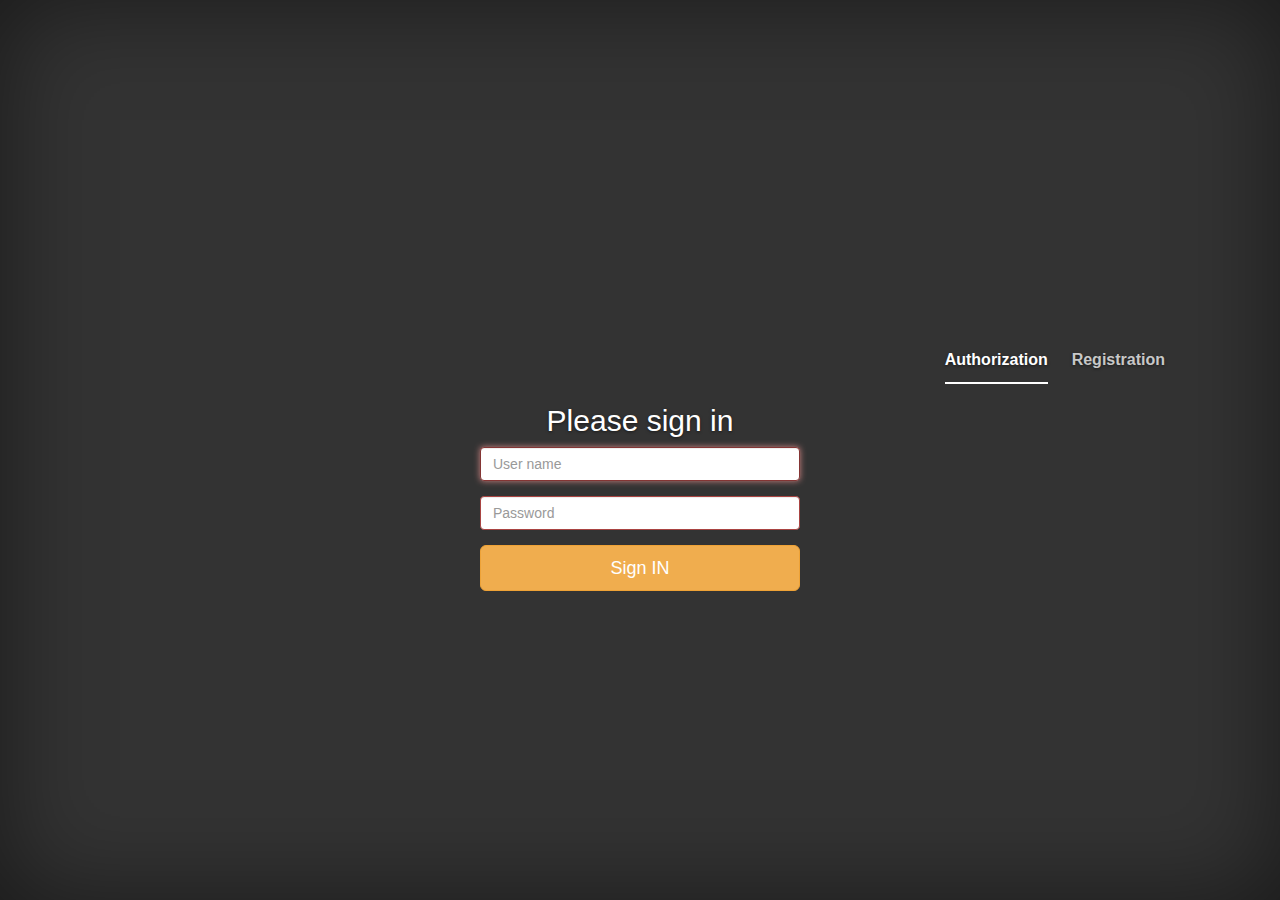
<file: index.html>
<!DOCTYPE html>
<html>
<head>
    <title>Index</title>
    <meta charset="utf-8">
    <script src="registr.js"></script>
    <link rel='stylesheet' href='css/bootstrap.min.css' type='text/css' media='all'>
	<link rel='stylesheet' href='cover.css' type='text/css' media='all'>
</head>
<body>

<div class='site-wrapper'>
		<div class='site-wrapper-inner'>
			<div class='container'>
				<div class='container col-lg-12'>
					<div class='inner'><h3 id="person" class='masthead-brand'></h3>
						<ul class='nav masthead-nav'>
							<li class='active'><a href='index.html'>Authorization</a></li>
							<li><a href='registr.html'>Registration</a></li>
						</ul>
					</div>
				</div>
			</div>
			<form  role="form" action="authorize.php" method="POST" class="form-signin has-error">
			<div id="conteiner" class="center-block">
					<div  class="form-group">
						<h2 class="form-signin-heading">Please sign in</h2>
						<label for="inputUserName" class="sr-only">User name</label>
						<input type="text" name="username" id="inputUserName" class="form-control" placeholder="User name" required="" autofocus="">
						</div>
					 <div class="form-group">
						<label for="inputPassword" class="sr-only">Password</label>
						<input type="password" size="20" name="password" id="inputPassword" class="form-control" placeholder="Password" required="">
						<div id="auth_status"></div>
					</div>
					<input class="btn btn-lg btn-warning btn-block" type="button" onclick="authorCheck(document.forms[0])"value="Sign IN"><a href="registr.html">
					</div>
				</form>
		</div>
	</div>

	
</body>
</html>
</file>
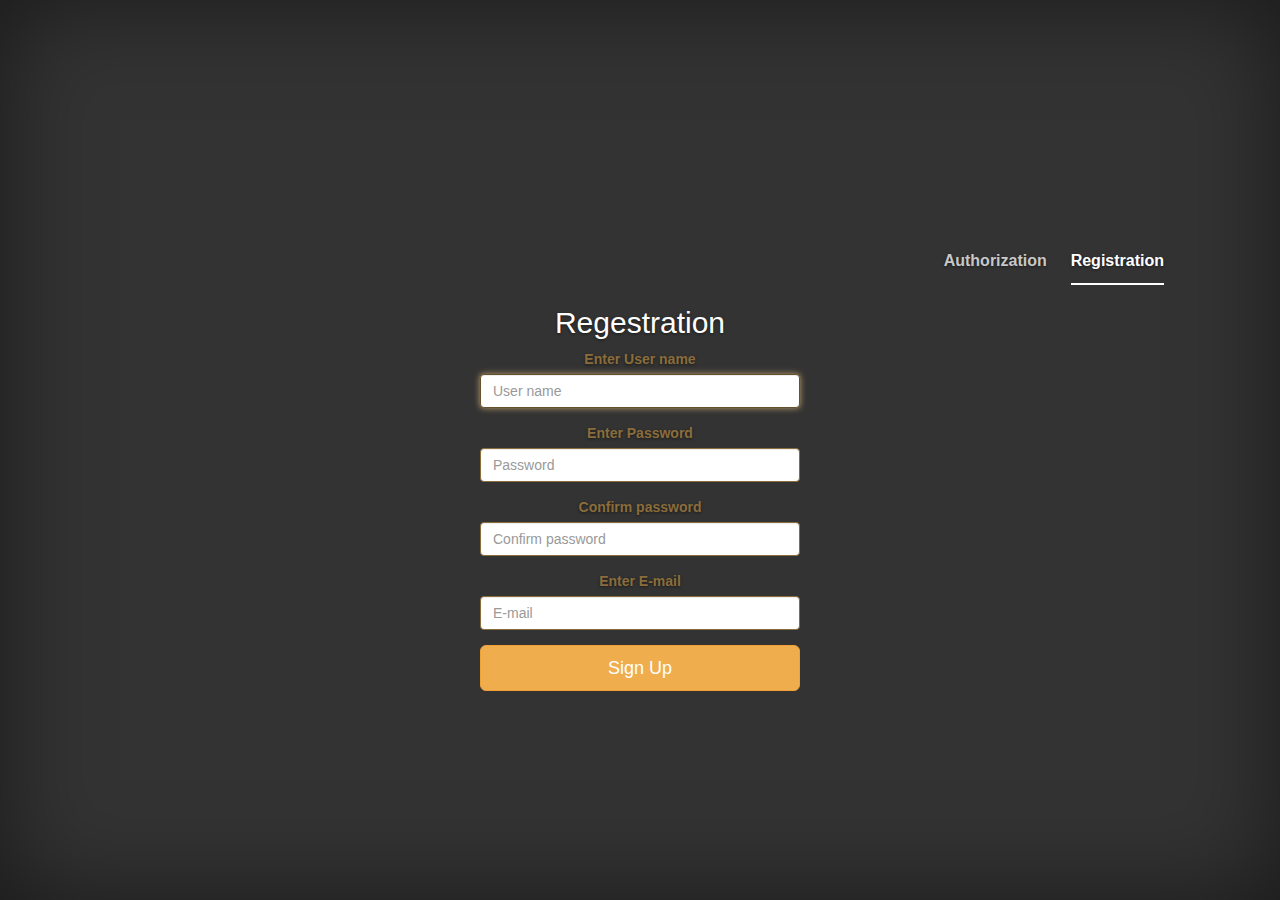
<file: registr.html>
<!DOCTYPE html>
<html>
<head>
    <title>Registration</title>
    <script src="registr.js"></script>
    <link rel='stylesheet' href='css/bootstrap.min.css' type='text/css' media='all'>
	<link rel='stylesheet' href='cover.css' type='text/css' media='all'>
</head>
<body>
<div class='site-wrapper'>
		<div class='site-wrapper-inner'>
			<div class='navbar container'>
				<div class='container col-lg-12'>
					<div class='inner'><h3 id="person" class='masthead-brand'></h3>
						<ul class='nav masthead-nav'>
							<li><a href='index.html'>Authorization</a></li>
							<li class='active'><a href='registr.html'>Registration</a></li>
						</ul>
					</div>
				</div>
			</div>

			<form  role="form" action="registr.php" method="POST" class="form-signin has-warning">
				<div id="conteiner" class="center-block">
				<div  class="form-group ">
					<h2 class="form-signin-heading">Regestration</h2>
					<label id="name_status_label" for="inputUserName" class="control-label">Enter User name</label>
					<input type="text" name="username"  onblur="userNameCheck(document.forms[0])" id="inputUserName" class="form-control" placeholder="User name" required="" autofocus="">
					<div id="name_status"></div>
				</div>
				 <div id="pas_status" class="form-group">
					<label id="pas_status_label" for="password" class="control-label">Enter Password</label>
					<input type="password" size="20" name="password" id="password" class="form-control" placeholder="Password" required="">
				</div>
				<div  class="form-group">
					<label id="re_pas_status_label" for="re_password" class="control-label">Confirm password</label>
					<input onblur="passwordCheck(document.forms[0])" type="password" size="20" name="re_password" id="re_password" class="form-control" placeholder="Confirm password" required="">
					<div id="re_pas_status"></div>
				</div>
				<div class="form-group">
					<label id="email_status_label" for="email" class="control-label">Enter E-mail</label>
					<input onchange="emailCheck(document.forms[0])" type="email" size="20" name="email" id="email" class="form-control" placeholder="E-mail" required="">
					<div id="email_status"></div>
				</div>
					<input class="btn btn-lg btn-warning btn-block" type="submit" name="submit" onclick="authorCheck(document.forms[0])" value="Sign Up">
				</div>
			</form>
		</div>
	</div>
</body>
</html>
</file>
<file: cover.css>
/*
 * Globals
 */

/* Links */
a,
a:focus,
a:hover {
  color: #fff;
}

/* Custom default button */
.btn-default,
.btn-default:hover,
.btn-default:focus {
  color: #333;
  text-shadow: none; /* Prevent inheritence from `body` */
  background-color: #fff;
  border: 1px solid #fff;
}


/*
 * Base structure
 */

html,
body {
  height: 100%;
  background-color: #333;
}
body {
  color: #fff;
  text-align: center;
  text-shadow: 0 1px 3px rgba(0,0,0,.5);
  box-shadow: inset 0 0 100px rgba(0,0,0,.5);
}

/* Extra markup and styles for table-esque vertical and horizontal centering */
.site-wrapper {
  display: table;
  width: 100%;
  height: 100%; /* For at least Firefox */
  min-height: 100%;
}
.site-wrapper-inner {
  display: table-cell;
  vertical-align: top;
}
.cover-container {
  margin-right: auto;
  margin-left: auto;
}

/* Padding for spacing */
.inner {
  padding: 30px;
}


/*
 * Header
 */
.masthead-brand {
  margin-top: 10px;
  margin-bottom: 10px;
}

.masthead-nav > li {
  display: inline-block;
}
.masthead-nav > li + li {
  margin-left: 20px;
}
.masthead-nav > li > a {
  padding-right: 0;
  padding-left: 0;
  font-size: 16px;
  font-weight: bold;
  color: #fff; /* IE8 proofing */
  color: rgba(255,255,255,.75);
  border-bottom: 2px solid transparent;
}
.masthead-nav > li > a:hover,
.masthead-nav > li > a:focus {
  background-color: transparent;
  border-bottom-color: rgba(255,255,255,.25);
}
.masthead-nav > .active > a,
.masthead-nav > .active > a:hover,
.masthead-nav > .active > a:focus {
  color: #fff;
  border-bottom-color: #fff;
}

@media (min-width: 768px) {
  .masthead-brand {
    float: left;
  }
  .masthead-nav {
    float: right;
  }
}


/*
 * Cover
 */

.cover {
  padding: 0 20px;
}
.cover .btn-lg {
  padding: 10px 20px;
  font-weight: bold;
}


/*
 * Footer
 */

.mastfoot {
  color: #999; /* IE8 proofing */
  color: rgba(255,255,255,.5);
}


/*
 * Affix and center
 */

@media (min-width: 768px) {
  /* Pull out the header and footer */
  .masthead {
    position: fixed;
    top: 0;
  }
  .mastfoot {
    position: fixed;
    bottom: 0;
  }
  /* Start the vertical centering */
  .site-wrapper-inner {
    vertical-align: middle;
  }
  /* Handle the widths */
  .masthead,
  .mastfoot,
  .cover-container {
    width: 100%; /* Must be percentage or pixels for horizontal alignment */
  }
}

@media (min-width: 992px) {
  .masthead,
  .mastfoot,
  .cover-container {
    width: 700px;
  }
}
#conteiner{
	width: 25%;
}
.panel-body{
	color: #CD0000;
}
.mainHeader{
	color: #8B0000;
	background-color:#EEC591;
}
.fff{
	background-color:#FFE7BA;
	color:#8B814C;
}
.ddd{
	color:#8B814C;
}
</file>
